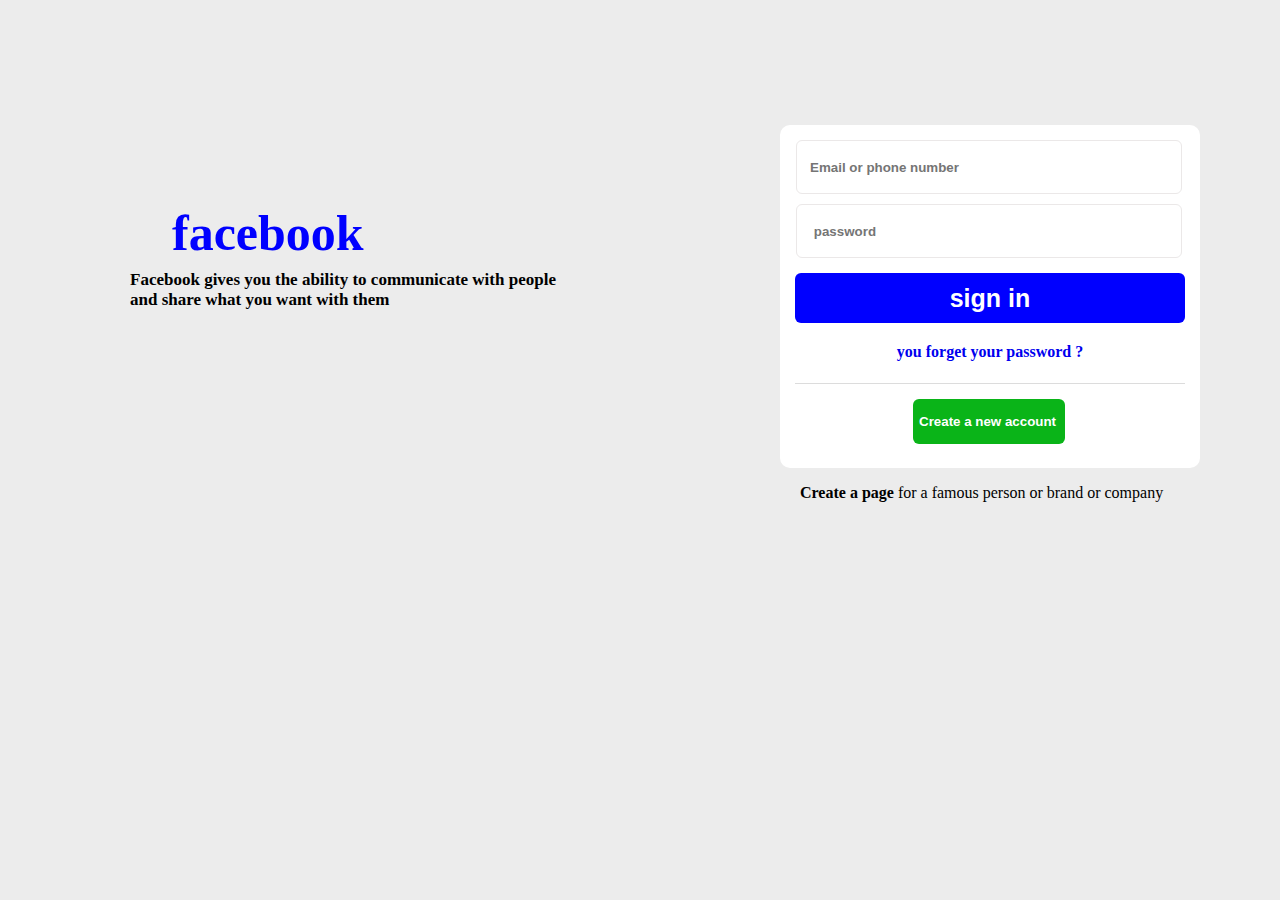
<file: index.html>
<!DOCTYPE html>
<html lang="en">
<head>
    <meta charset="UTF-8">
    <meta http-equiv="X-UA-Compatible" content="IE=edge">
    <meta name="viewport" content="width=device-width, initial-scale=1.0">
    <title>Facebook - Login or Sign up</title>
    <link href="css/login.css" rel="stylesheet">
</head>
<body class="index">


    <div  class="login">

        <div class="h1p">
            <h1 class="h1">facebook</h1>
            <h4 class="h4">
                Facebook gives you the ability to communicate with people <br>and share what you want with them
            </h4>
        </div>

     <div class="card">
        <div>
            <form>
                <input  class="text" type="text" placeholder="   Email or phone number">
            </form>
        </div>

        <div>
            <form>
                <input class="password" type="password" placeholder="    password">
            </form>
        </div>


        <div>
            <form>
                <input type="submit" class="submit" value="sign in">
            </form>
        </div>


        <div class="forget">
            <a href="#"> you forget your password ?</a>
        </div>


        <div>
            <form>
                <input class="Create" type="submit" value="Create a new account ">
            </form>
        </div>

      </div>
    </div>


    <div class="aaaa">
     <p><a class="a" href="#"><span class="span">Create a page</span> for a famous person</a> or <a class="aa" href="#">brand</a> or <a class="aaa" href="#"> company</a></p>
    </div>

    <div class="ar">
     <a href="facar.html"> اللغه العربيه </a>
    </div>
</body>
</html>
</file>
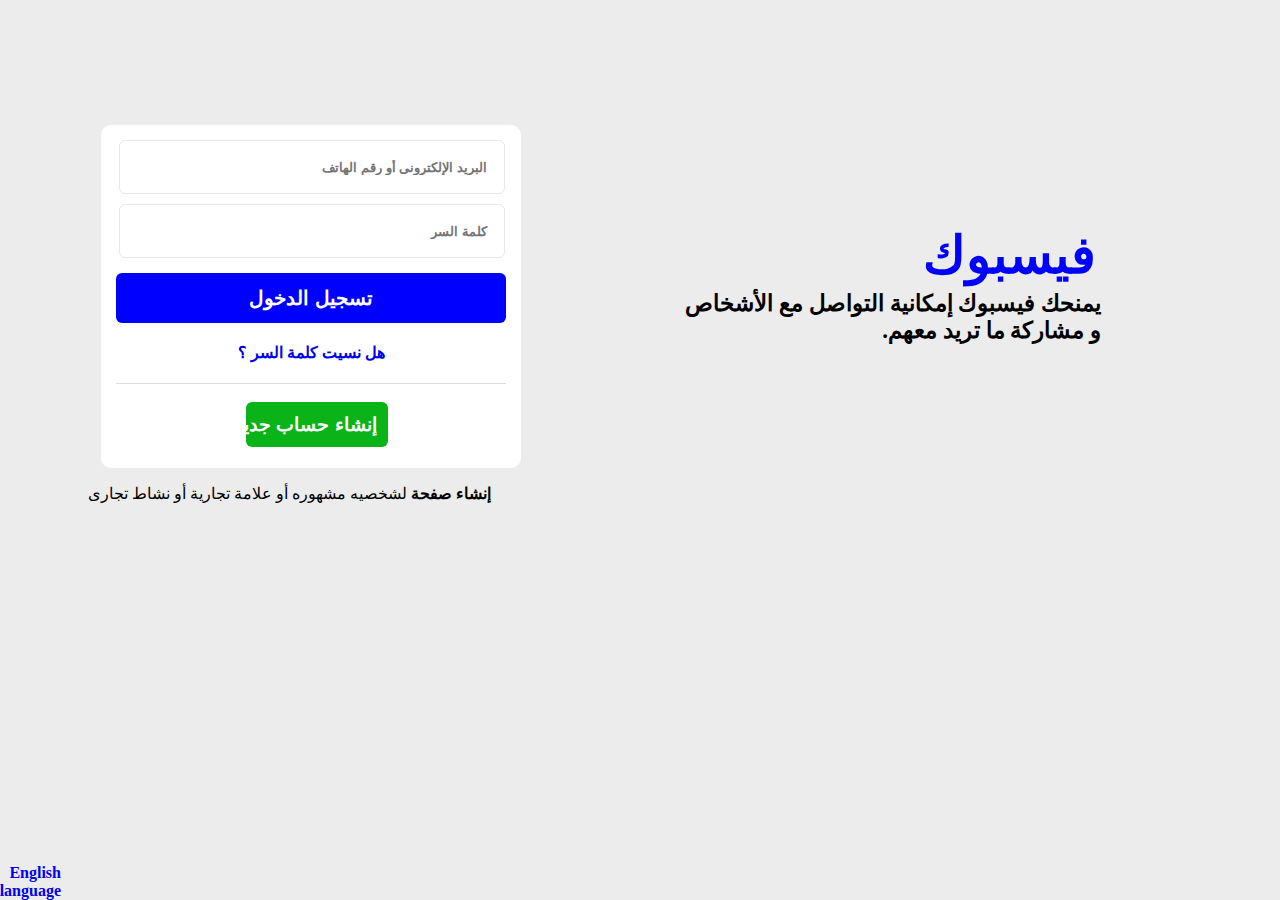
<file: facar.html>
<!DOCTYPE html>
<html lang="en">
<head>
    <meta charset="UTF-8">
    <meta http-equiv="X-UA-Compatible" content="IE=edge">
    <meta name="viewport" content="width=device-width, initial-scale=1.0">
    <title>فيسبوك - تسجيل الدخول أو الأشتراك</title>
    <link href="css/loginar.css" rel="stylesheet">
</head>
<body  class="facar">


    <div  class="login">

        <div class="h1p">
            <h1 class="h1">فيسبوك</h1>
            <h4 class="h4">
                يمنحك فيسبوك إمكانية التواصل مع الأشخاص <br>و مشاركة ما تريد معهم. 
            </h4>
        </div>

        <div class="card">
            <div class="textt">
                <form>
                    <input  class="text" type="text" placeholder="    البريد الإلكترونى أو رقم الهاتف ">
                </form>
            </div>
    
            <div>
                <form>
                    <input class="password" type="password" placeholder="    كلمة السر">
                </form>
            </div>
    
    
            <div>
                <form>
                    <input type="submit" class="submit" value="تسجيل الدخول">
                </form>
            </div>
    
    
            <div class="forget">
                <a href="#"> هل نسيت كلمة السر ؟</a>
            </div>
    
    
            <div>
                <form>
                    <input class="Create" type="submit" value=" إنشاء حساب جديد ">
                </form>
            </div>
        </div>
    </div>

       <div class="aaaa">
        <p><a class="a" href="#"><span class="span">إنشاء صفحة</span> لشخصيه مشهوره</a> أو <a class="aa" href="#">علامة تجارية</a> أو <a class="aaa" href="#"> نشاط تجارى</a></p>
       </div>
   
       <div class="an">
        <a href="index.html">English language</a>
       </div>
</body>
</html>
</file>
<file: css/login.css>
.index {
    padding: 0;
    margin: 0;
    background-color: rgb(236, 236, 236);
    direction: ltr;
}

.login {
    display: flex;
}

.h1p {
    /* position: relative; */
    margin-top: 170px;
    margin-left: 130px;    
}

.h1 {
    position: absolute;
    font-size: 50px;
    color: blue;
    margin-left: 42px;
    font-weight: bold;
}

.h4 {
    position: absolute;
    margin-top: 100px;
    font-weight: bold;
    font-weight: bold;
    font-size: 17px;
}

.card {
    background-color: white;
    height: 343px;
    width: 420px;
    position: relative;
    margin-top: 125px;
    margin-left: 650px;
    border-radius: 10px;
}

.text {
    height: 50px;
    width: 380px;
    margin-left: 16px;
    margin-top: 15px;
    border-radius: 6px;
    border: 1px solid rgb(235, 232, 232);
    font-weight: bold;
}

.text:hover {
    border: blue;
    height: 50px;
    width: 380px;
}


.password {
    height: 50px;
    width: 380px;
    margin-left: 16px;
    margin-top: 10px;
    border-radius: 6px;
    border: 1px solid rgb(235, 232, 232);
    font-weight: bold;
}

.password:hover {
    border: blue;
    height: 50px;
    width: 380px;

}

.submit {
    height: 50px;
    width: 390px;
    margin-left: 15px;
    margin-top: 15px;
    background-color: blue;
    color: white;
    border: blue;
    border-radius: 6px;
    font-size: 25px;
    font-weight: bold;
    cursor: pointer;
}


.forget {
    margin-left: 15px;
    margin-top: 20px;
    background-color: white;
    height: 40px;
    width: 390px;
    text-align: center;
   border-bottom:  1px solid gainsboro;
   font-weight: bold;
}

.Create {
    height: 45px;
    width: 152px;
    margin-left: 133px;
    margin-top: 15px;
    background-color: rgb(10, 180, 24);
    color: white;
    border: rgb(10, 180, 24);
    border-radius: 6px;
    font-weight: bold;
    cursor: pointer;
}

.aaaa {
    margin-left: 800px;
    
}
.a {
    color: black;
}

.span {
    font-weight: bold;
}

.aa {
    color: black;
}

.aaa {
    color: black;
}

a{
    text-decoration: none;
}
.ar {
    position: absolute;
    left: 1290px;
    bottom: 0;
    font-weight: bold;
}

.ar:hover {
    border: blue;
    height: 20px;
    width: 75px;
}
</file>
<file: css/loginar.css>
.facar {
    padding: 0;
    margin: 0;
    background-color: rgb(236, 236, 236);
    direction: rtl;
}

.login {
    display: flex;
}

.h1p {
    /* position: relative; */
    margin-top: 190px;
    margin-right: 130px;    
}

.h1 {
    position: absolute;
    font-size: 52px;
    color: blue;
    font-weight: bold;
    margin-right: 75px;
}

.h4 {
    position: absolute;
    margin-top: 100px;
    margin-right: 70px;
    font-weight: bold;
    font-size: 23px;
}

.card {
    background-color: white;
    height: 343px;
    width: 420px;
    /* position: relative; */
    margin-top: 125px;
    margin-right: 650px;
    border-radius: 10px;
}

.text {
    height: 50px;
    width: 380px;
    margin-right: 16px;
    margin-top: 15px;
    border-radius: 6px;
    border: 1px solid rgb(235, 232, 232);
    font-weight: bold;
}

.text:hover {
    border: blue;
    height: 50px;
    width: 380px;
}

.password {
    height: 50px;
    width: 380px;
    margin-right: 16px;
    margin-top: 10px;
    border-radius: 6px;
    border: 1px solid rgb(235, 232, 232);
    font-weight: bold;
}

.password:hover {
    border: blue;
    height: 50px;
    width: 380px;
}

.submit {
    height: 50px;
    width: 390px;
    margin-right: 15px;
    margin-top: 15px;
    background-color: blue;
    color: white;
    border: blue;
    border-radius: 6px;
    font-size: 20px;
    font-weight: bold;
    cursor: pointer;
}

.forget {
    margin-right: 15px;
    margin-top: 20px;
    background-color: white;
    height: 40px;
    width: 390px;
    text-align: center;
    border-bottom:  1px solid gainsboro;
    color: blue;
    font-weight: bold;
}

.Create {
    height: 45px;
    width: 142px;
    margin-right: 133px;
    margin-top: 18px;
    background-color: rgb(10, 180, 24);
    color: white;
    border: rgb(10, 180, 24);
    border-radius: 6px;
    font-size: 19px;
    font-weight: bold;
    cursor: pointer;
}

.aaaa {
    margin-right: 810px;
}
.a {
    color: black;
}

.aa {
    color: black;
}

.aaa {
    color: black;
}

.span {
    font-weight: bold;
    color: black;
}

a {
    text-decoration: none;
}
.an {
    position: absolute;
    right: 1240px;
    bottom: 0;
    font-weight: bold;
}

.an:hover {
    border: blue;
    height: 20px;
    width: 126px;
}
</file>
